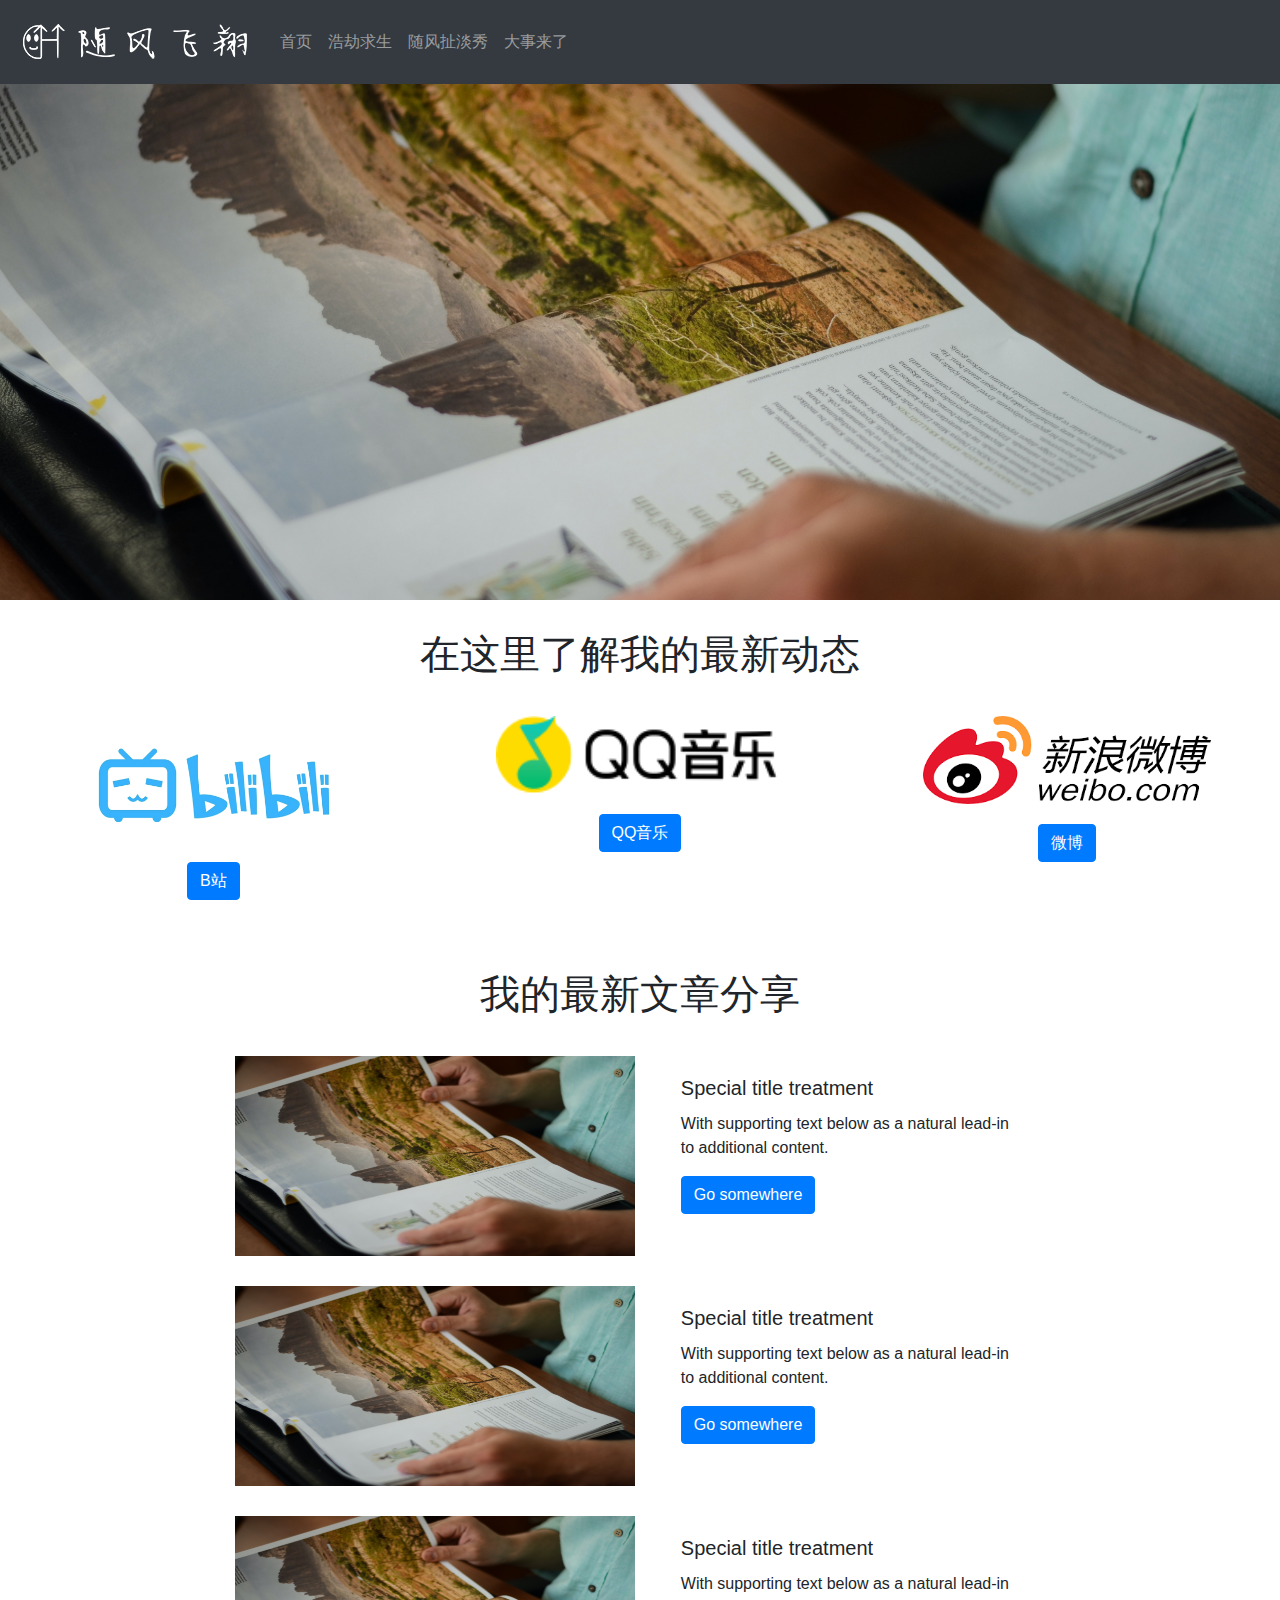
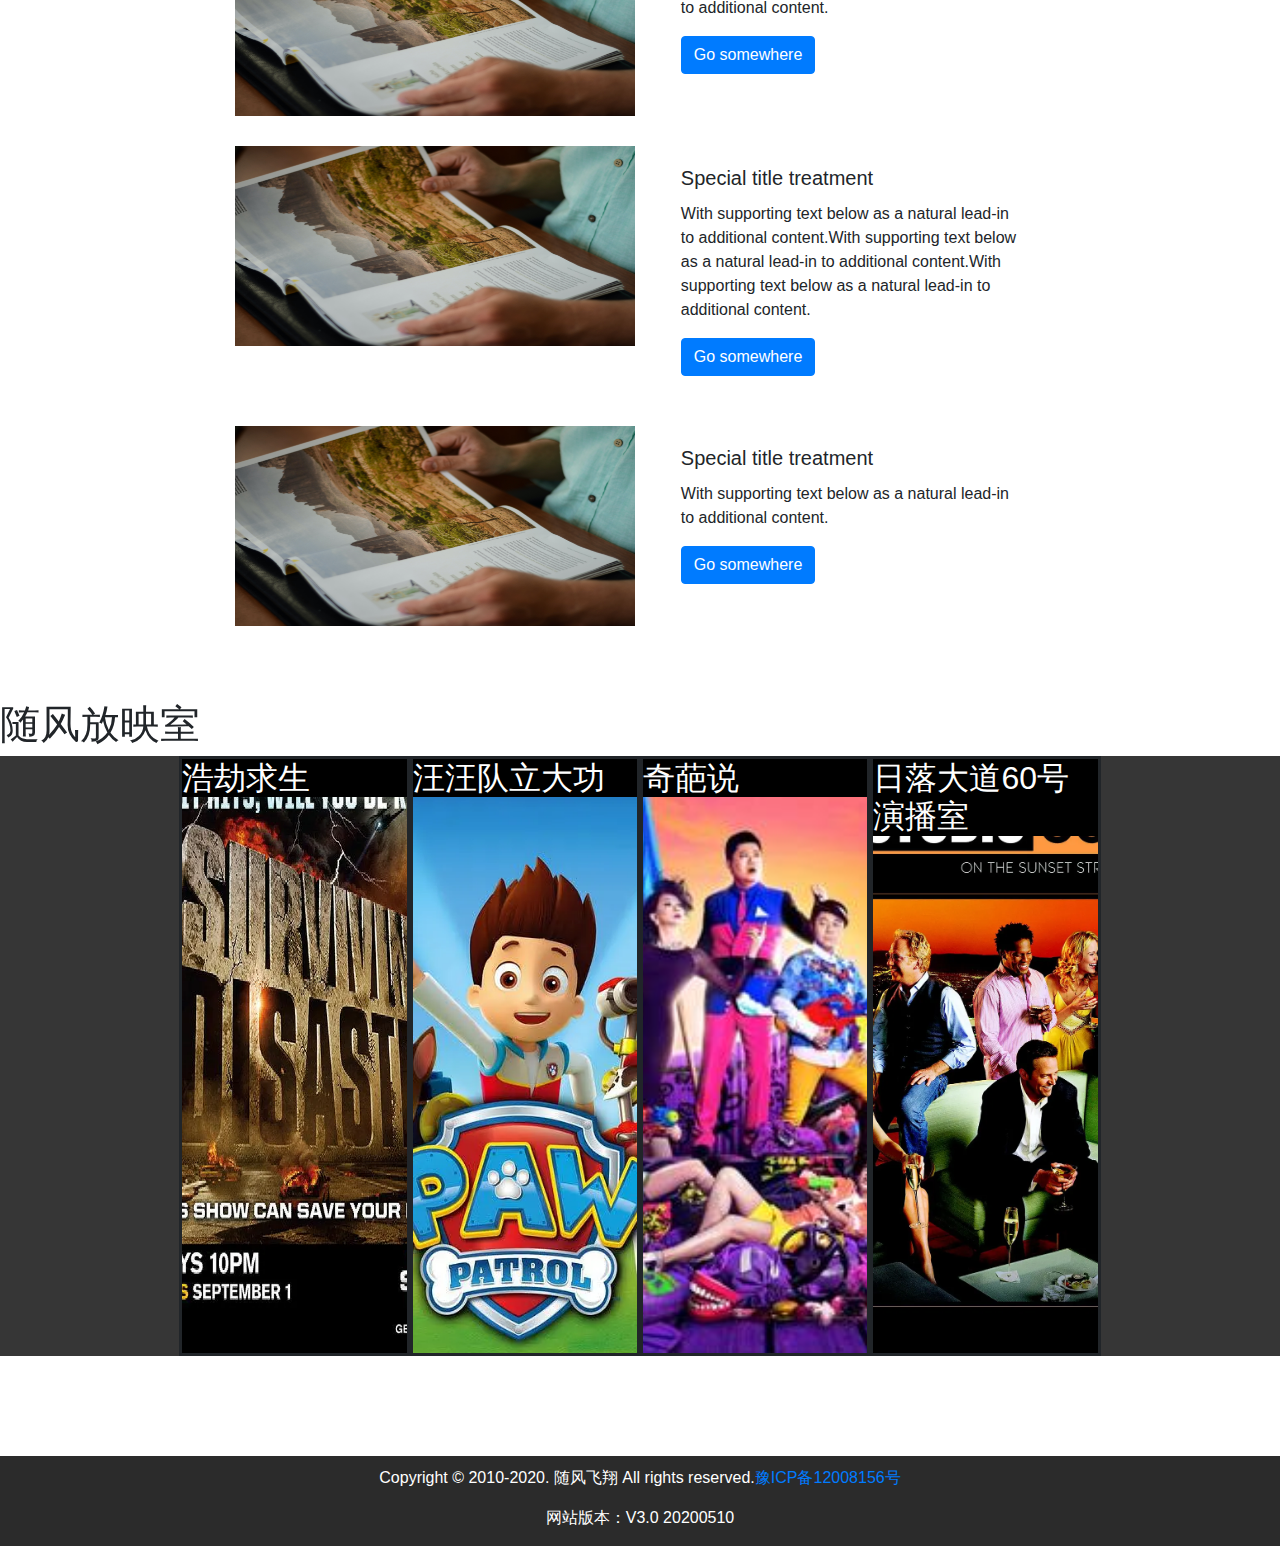
<file: index.html>
<!doctype html>
<html>
<head>
<meta charset="UTF-8">
<title>随风的扯淡博客</title>
<link type="text/css" rel="stylesheet" href="./resources/css/bootstrap.css">
<link type="text/css" rel="stylesheet" href="./resources/css/bootstrap-rfs.css">
<link type="text/css" rel="stylesheet" href="./resources/css/style.css">


</head>
<body>
	
  <header>
		<nav class="navbar fixed-top navbar-expand-lg navbar-dark bg-dark">
			<a href="index.html" class="navbar-brand"><img src="./resources/img/templatemo_logo.png" style="max-width: 100% "/>
			</a>
			<button class="navbar-toggler" type="button" data-toggle="collapse" data-target="#navbarToggler" aria-controls="navbarTogglerDemo02" aria-expanded="true" aria-label="Toggle navigation">
				<span class="navbar-toggler-icon"></span>
			</button>
			<div class="collapse navbar-collapse" id="navbarToggler">
			  <ul class="navbar-nav  mt-2 mt-lg-0">
				<li class= "nav-item">
					<a class="nav-link " href="index.html" style="text-align: center;">首页</a>
				</li>
				<li class="nav-item">
					<a class="nav-link " href="index.html" style="text-align: center;">浩劫求生</a>
				</li>
				<li class="nav-item">
					<a class="nav-link " href="index.html" style="text-align: center;">随风扯淡秀</a>
				</li>
				<li class="nav-item">
					<a class="nav-link " href="index.html" style="text-align: center;">大事来了</a>
				</li>
			  </ul>
		    </div>
		</nav>
	</header>
	
	<main>
		
		<div class="banner"></div>
		<!--三大平台的个人页跳转-->
		<div class="containervertical" style="text-align: center;">
			<h1 style="position:relative ; top: 30px;">在这里了解我的最新动态</h1>
		  <div class="container1234">
			  <div class="card menu" style="width: 18rem;">
				  <img src="resources/img/bilibili.png" class="card-img-top" alt="...">
				  <div class="card-body">
					  <a href="#" class="btn btn-primary">B站</a>
				  </div>
			  </div>
			  <div class="card menu" style="width: 18rem;">
				  <img src="resources/img/qqmusic.png" class="card-img-top" alt="...">
				  <div class="card-body">
					  <a href="#" class="btn btn-primary">QQ音乐</a>
				  </div>
			  </div>
			  <div class="card menu" style="width: 18rem;">
				  <img src="resources/img/weibo.png" class="card-img-top" alt="...">
				  <div class="card-body">
				  	<a href="#" class="btn btn-primary">微博</a>
				  </div>
			  </div>
		  </div>
		</div>
		<!--最近5篇更新的内容-->
		<div class="article containervertical">
			<h1>我的最新文章分享</h1>
			<div class="articlecontent">
				<img src="resources/img/article1.jpg" class="articlecontentimg"/>
				<div class="card articlecontenttext">
					<div class="card-body" style="text-align: left;">
						<h5 class="card-title">Special title treatment</h5>
						<p class="card-text">With supporting text below as a natural lead-in to additional content.</p>
						<a href="#" class="btn btn-primary">Go somewhere</a>
					</div>
				</div>
			</div>

			<div class="articlecontent">
				<img src="resources/img/article1.jpg" class="articlecontentimg"/>
				<div class="card articlecontenttext">
					<div class="card-body" style="text-align: left;">
						<h5 class="card-title">Special title treatment</h5>
						<p class="card-text">With supporting text below as a natural lead-in to additional content.</p>
						<a href="#" class="btn btn-primary">Go somewhere</a>
					</div>
				</div>
			</div>

			<div class="articlecontent">
				<img src="resources/img/article1.jpg" class="articlecontentimg"/>
				<div class="card articlecontenttext">
					<div class="card-body" style="text-align: left;">
						<h5 class="card-title">Special title treatment</h5>
						<p class="card-text">With supporting text below as a natural lead-in to additional content.</p>
						<a href="#" class="btn btn-primary">Go somewhere</a>
					</div>
				</div>
			</div>

			<div class="articlecontent">
				<img src="resources/img/article1.jpg" class="articlecontentimg"/>
				<div class="card articlecontenttext">
					<div class="card-body" style="text-align: left;">
						<h5 class="card-title">Special title treatment</h5>
						<p class="card-text">With supporting text below as a natural lead-in to additional content.With supporting text below as a natural lead-in to additional content.With supporting text below as a natural lead-in to additional content.</p>
						<a href="#" class="btn btn-primary">Go somewhere</a>
					</div>
				</div>
			</div>
			<div class="articlecontent">
				<img src="resources/img/article1.jpg" class="articlecontentimg"/>
				<div class="card articlecontenttext">
					<div class="card-body" style="text-align: left;">
						<h5 class="card-title">Special title treatment</h5>
						<p class="card-text">With supporting text below as a natural lead-in to additional content.</p>
						<a href="#" class="btn btn-primary">Go somewhere</a>
					</div>
				</div>
			</div>
		</div>

		<!--随风放映室-->
		<section class="video">
			<h1>随风放映室</h1>
			<div class="videoshow">
				<div class="videopost" style="background: url(/resources/img/suvivingdisaster.webp);background-size: cover;background-position: center;">
				  <h2 style="color: white; background-color: black;">浩劫求生</h2>
				</div>
				<div class="videopost" style="background: url(/resources/img/palpatrol.webp);background-size: cover;background-position: center;">
					<h2 style="color: white; background-color: black;">汪汪队立大功</h2>
				</div>
				<div class="videopost" style="background: url(/resources/img/qipashuo.jpg);background-size: cover;background-position: center;">
				  <h2 style="color: white; background-color: black;">奇葩说</h2>
				</div>
				<div class="videopost" style="background: url(/resources/img/studio60.webp);background-size: cover;background-position: center;">
				  <h2 style="color: white; background-color: black;">日落大道60号演播室</h2>
				</div>
			</div>
		</section>
	</main>

	<footer>
		<div>
		<p>Copyright © 2010-2020. 随风飞翔 All rights reserved.<a href="http://www.beian.miit.gov.cn/">豫ICP备12008156号</a></p>
		<p>网站版本：V3.0 20200510</p>
	  </div>
	</footer>
	<script src="./resources/js/jquery-3.4.1.slim.min.js" ></script>
	<script src="./resources/js/popper.min.js" ></script>
	<script src="./resources/js/bootstrap.min.js"></script>
</body>
</html>
</file>
<file: resources/css/style.css>
@charset "UTF-8";
/* CSS Document */

@font-face{
	src: url(../fonts/NotoSansSC-Regular.otf) format('truetype');
	font-family: siyuan;
}

*{
	body {
		background-color: white;
		margin: 0;
	}
}

body {
	background-color: rgb(255, 255, 255) !important;
}

.banner {
	position: fixed;
	width: 100%;
	height: 600px;
	overflow: hidden;
	background: url("../img/article1.jpg") no-repeat;
	background-position: center;
	background-size: cover;
	
}

.containervertical{
	position: relative;
	top: 600px;
	height: 300px;
	width: 100%;
	display: block;
	background-color: rgb(255, 255, 255) !important;
	text-align: center;
	
}

.container1234{
	position: relative;
	top: 20px;
	height: 300px;
	width: 100%;
	display: flex;
	background-color: rgb(255, 255, 255);
	justify-content: space-between !important;
	align-items: flex-start;
}

.menu {
	position: relative;
	top: 40px;
	width: 30%;
	background-color: rgb(255, 255, 255);
  margin:0 auto;
	text-align: center;
	border: 0em !important;
}

.article {
	position: relative;
	background-color: rgb(255, 255, 255) !important;
	height: 1400px;
	top: 670px;
}

.articlecontent {
	position: relative;
	width: 100%;
	display: flex;
	justify-content: center !important;
}
.articlecontenttext {
	position: relative;
	flex-grow: 0;
	margin: 30px 10% 0 2%;
	border: none !important;
	width: 30%;
}
.articlecontentimg {
	position: relative;
	flex-grow: 0;
	margin: 30px 0 0 10% !important;
	width: 400px;
	height: 200px;
	overflow: hidden;
}

.video {
	position: relative;
	top: 600px;
}

.videoshow {
	position: relative;
	height: 600px;
	width: 100%;
	display: flex;
	background-color: rgb(54, 54, 54);
	justify-content: center !important;
	align-items: flex-start;
}

/*放映室几个海报的样式*/
.videopost{
	height: 100%;
	width: 18%;
	background-repeat: no-repeat !important;
	background-position: center;
	border: 3px solid;
	cursor: pointer;
}

footer {
	background-color: rgb(43, 43, 43);
	bottom: 0px !important;
	height: 90px;
	position: relative;
	top: 700px;
	color: white;
	margin: 0;
	text-align: center;
}

footer div{
	position: relative;
	top: 10px;
}

/* 如何设置内容超出自动省略号
overflow: hidden;
	text-overflow:ellipsis;
	display: -webkit-box;
	-webkit-line-clamp: 2;  //显示内容的行数；
	-webkit-box-orient: vertical;
*/
</file>
